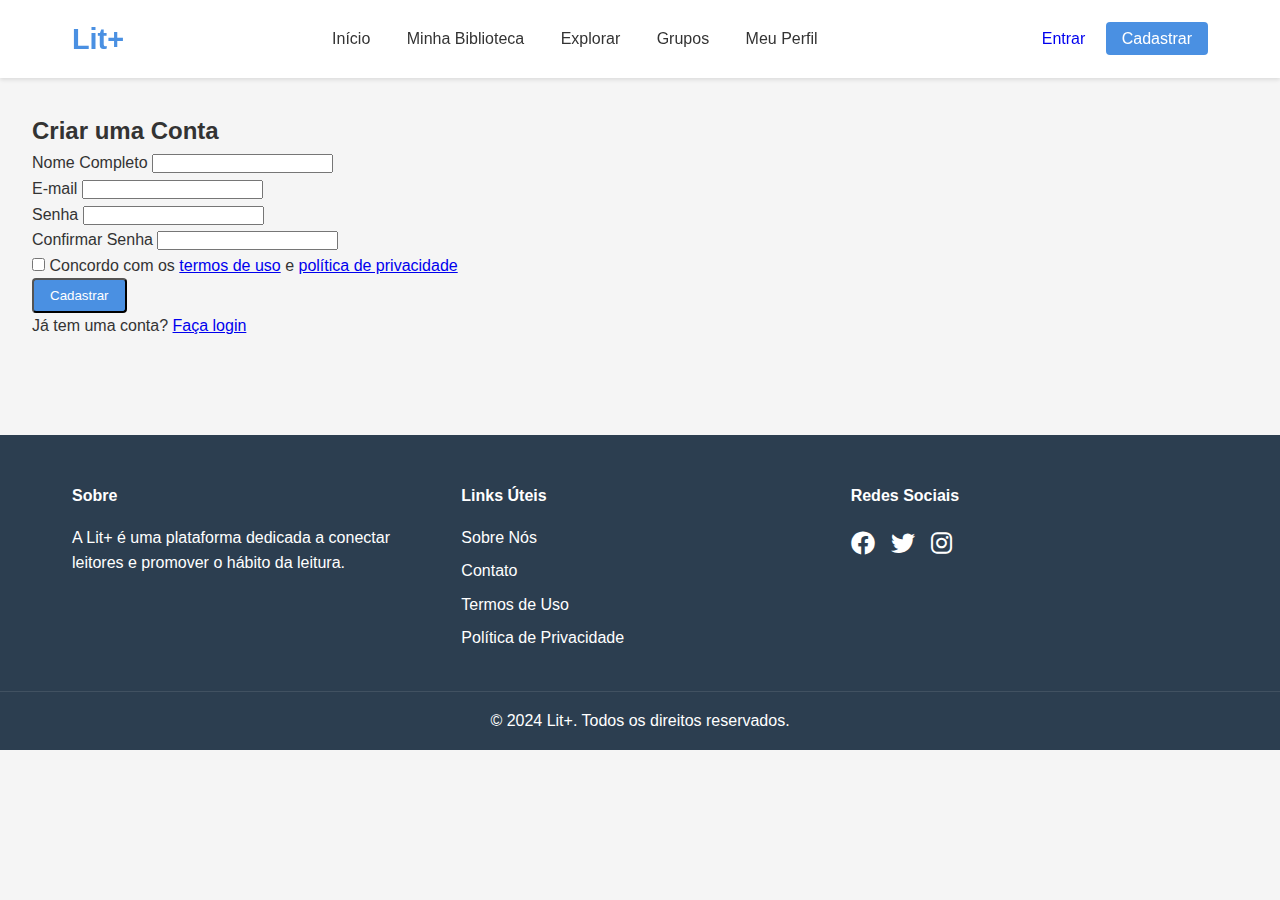
<file: cadastro.html>
<!DOCTYPE html>
<html lang="pt-BR">
<head>
    <meta charset="UTF-8">
    <meta name="viewport" content="width=device-width, initial-scale=1.0">
    <title>Cadastro - Lit+</title>
    <link rel="stylesheet" href="style.css">
    <link rel="stylesheet" href="https://cdnjs.cloudflare.com/ajax/libs/font-awesome/6.0.0/css/all.min.css">
</head>
<body>
    <header>
        <nav>
            <div class="logo">
                <h1>Lit+</h1>
            </div>
            <div class="nav-links">
                <a href="index.html">Início</a>
                <a href="biblioteca.html">Minha Biblioteca</a>
                <a href="explorar.html">Explorar</a>
                <a href="grupos.html">Grupos</a>
                <a href="perfil.html">Meu Perfil</a>
            </div>
            <div class="auth-buttons">
                <a href="login.html" class="btn">Entrar</a>
                <a href="cadastro.html" class="btn btn-primary">Cadastrar</a>
            </div>
        </nav>
    </header>

    <main>
        <section class="auth-container">
            <div class="auth-card">
                <h2>Criar uma Conta</h2>
                <form class="auth-form">
                    <div class="form-group">
                        <label for="nome">Nome Completo</label>
                        <input type="text" id="nome" name="nome" required>
                    </div>
                    <div class="form-group">
                        <label for="email">E-mail</label>
                        <input type="email" id="email" name="email" required>
                    </div>
                    <div class="form-group">
                        <label for="password">Senha</label>
                        <input type="password" id="password" name="password" required>
                    </div>
                    <div class="form-group">
                        <label for="password-confirm">Confirmar Senha</label>
                        <input type="password" id="password-confirm" name="password-confirm" required>
                    </div>
                    <div class="form-group">
                        <label class="checkbox-container">
                            <input type="checkbox" name="termos" required>
                            <span class="checkmark"></span>
                            Concordo com os <a href="termos.html">termos de uso</a> e <a href="privacidade.html">política de privacidade</a>
                        </label>
                    </div>
                    <button type="submit" class="btn btn-primary btn-block">Cadastrar</button>
                </form>
                <div class="auth-links">
                    <p>Já tem uma conta? <a href="login.html">Faça login</a></p>
                </div>
            </div>
        </section>
    </main>

    <footer>
        <div class="footer-content">
            <div class="footer-section">
                <h4>Sobre</h4>
                <p>A Lit+ é uma plataforma dedicada a conectar leitores e promover o hábito da leitura.</p>
            </div>
            <div class="footer-section">
                <h4>Links Úteis</h4>
                <ul>
                    <li><a href="sobre.html">Sobre Nós</a></li>
                    <li><a href="contato.html">Contato</a></li>
                    <li><a href="termos.html">Termos de Uso</a></li>
                    <li><a href="privacidade.html">Política de Privacidade</a></li>
                </ul>
            </div>
            <div class="footer-section">
                <h4>Redes Sociais</h4>
                <div class="social-links">
                    <a href="#"><i class="fab fa-facebook"></i></a>
                    <a href="#"><i class="fab fa-twitter"></i></a>
                    <a href="#"><i class="fab fa-instagram"></i></a>
                </div>
            </div>
        </div>
        <div class="footer-bottom">
            <p>&copy; 2024 Lit+. Todos os direitos reservados.</p>
        </div>
    </footer>
</body>
</html>
</file>
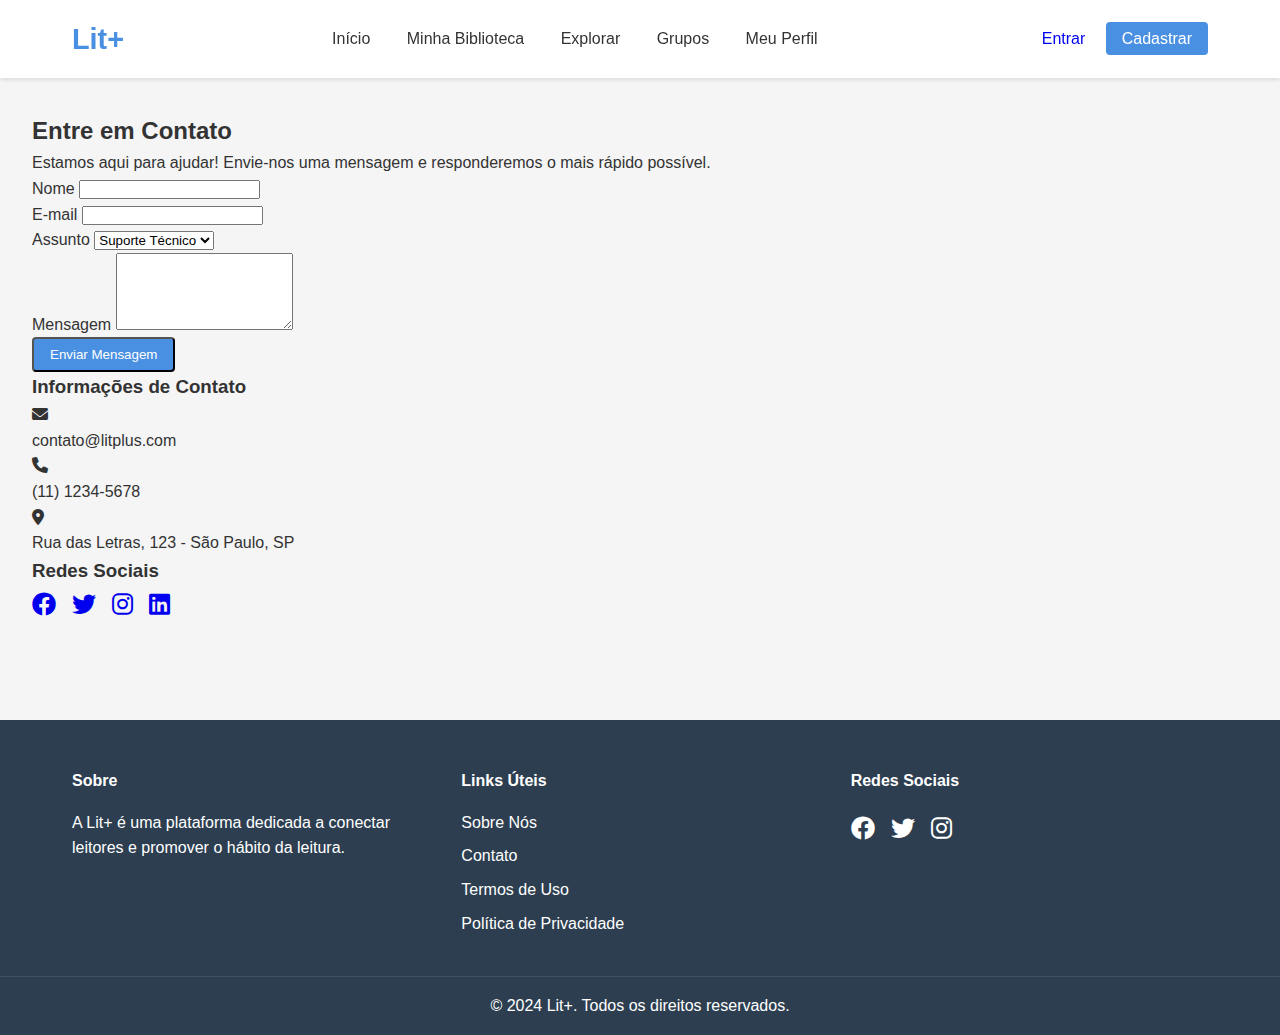
<file: contato.html>
<!DOCTYPE html>
<html lang="pt-BR">
<head>
    <meta charset="UTF-8">
    <meta name="viewport" content="width=device-width, initial-scale=1.0">
    <title>Contato - Lit+</title>
    <link rel="stylesheet" href="style.css">
    <link rel="stylesheet" href="https://cdnjs.cloudflare.com/ajax/libs/font-awesome/6.0.0/css/all.min.css">
</head>
<body>
    <header>
        <nav>
            <div class="logo">
                <h1>Lit+</h1>
            </div>
            <div class="nav-links">
                <a href="index.html">Início</a>
                <a href="biblioteca.html">Minha Biblioteca</a>
                <a href="explorar.html">Explorar</a>
                <a href="grupos.html">Grupos</a>
                <a href="perfil.html">Meu Perfil</a>
            </div>
            <div class="auth-buttons">
                <a href="login.html" class="btn">Entrar</a>
                <a href="cadastro.html" class="btn btn-primary">Cadastrar</a>
            </div>
        </nav>
    </header>

    <main>
        <section class="contato-container">
            <div class="contato-header">
                <h2>Entre em Contato</h2>
                <p>Estamos aqui para ajudar! Envie-nos uma mensagem e responderemos o mais rápido possível.</p>
            </div>
            
            <div class="contato-content">
                <div class="contato-form">
                    <form>
                        <div class="form-group">
                            <label for="nome">Nome</label>
                            <input type="text" id="nome" name="nome" required>
                        </div>
                        <div class="form-group">
                            <label for="email">E-mail</label>
                            <input type="email" id="email" name="email" required>
                        </div>
                        <div class="form-group">
                            <label for="assunto">Assunto</label>
                            <select id="assunto" name="assunto">
                                <option value="suporte">Suporte Técnico</option>
                                <option value="feedback">Feedback</option>
                                <option value="parceria">Parcerias</option>
                                <option value="outros">Outros</option>
                            </select>
                        </div>
                        <div class="form-group">
                            <label for="mensagem">Mensagem</label>
                            <textarea id="mensagem" name="mensagem" rows="5" required></textarea>
                        </div>
                        <button type="submit" class="btn btn-primary btn-block">Enviar Mensagem</button>
                    </form>
                </div>
                
                <div class="contato-info">
                    <h3>Informações de Contato</h3>
                    <div class="info-item">
                        <i class="fas fa-envelope"></i>
                        <p>contato@litplus.com</p>
                    </div>
                    <div class="info-item">
                        <i class="fas fa-phone"></i>
                        <p>(11) 1234-5678</p>
                    </div>
                    <div class="info-item">
                        <i class="fas fa-map-marker-alt"></i>
                        <p>Rua das Letras, 123 - São Paulo, SP</p>
                    </div>
                    
                    <div class="social-media">
                        <h3>Redes Sociais</h3>
                        <div class="social-links">
                            <a href="#"><i class="fab fa-facebook"></i></a>
                            <a href="#"><i class="fab fa-twitter"></i></a>
                            <a href="#"><i class="fab fa-instagram"></i></a>
                            <a href="#"><i class="fab fa-linkedin"></i></a>
                        </div>
                    </div>
                </div>
            </div>
        </section>
    </main>

    <footer>
        <div class="footer-content">
            <div class="footer-section">
                <h4>Sobre</h4>
                <p>A Lit+ é uma plataforma dedicada a conectar leitores e promover o hábito da leitura.</p>
            </div>
            <div class="footer-section">
                <h4>Links Úteis</h4>
                <ul>
                    <li><a href="sobre.html">Sobre Nós</a></li>
                    <li><a href="contato.html">Contato</a></li>
                    <li><a href="termos.html">Termos de Uso</a></li>
                    <li><a href="privacidade.html">Política de Privacidade</a></li>
                </ul>
            </div>
            <div class="footer-section">
                <h4>Redes Sociais</h4>
                <div class="social-links">
                    <a href="#"><i class="fab fa-facebook"></i></a>
                    <a href="#"><i class="fab fa-twitter"></i></a>
                    <a href="#"><i class="fab fa-instagram"></i></a>
                </div>
            </div>
        </div>
        <div class="footer-bottom">
            <p>&copy; 2024 Lit+. Todos os direitos reservados.</p>
        </div>
    </footer>
</body>
</html>
</file>
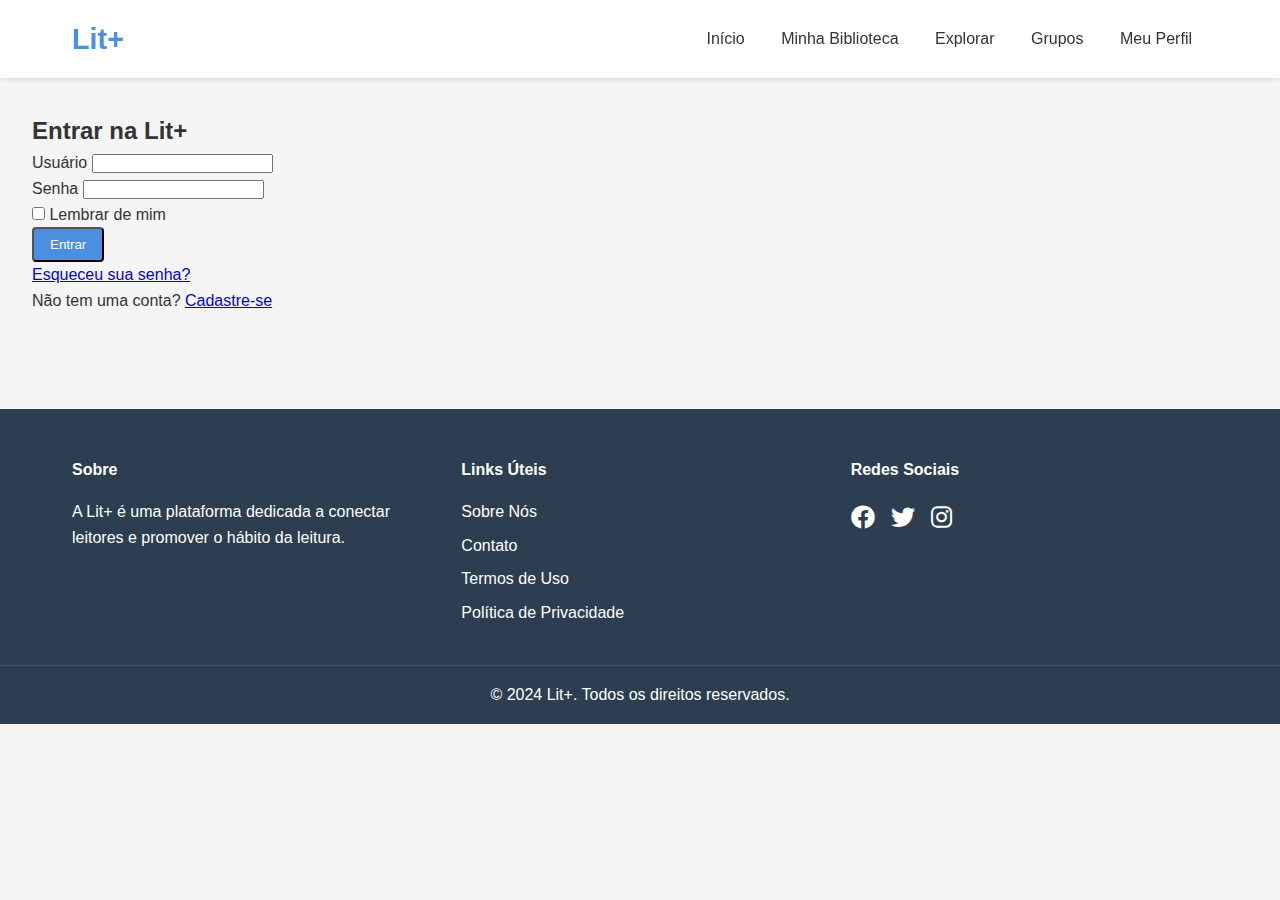
<file: login.html>
<!DOCTYPE html>
<html lang="pt-BR">
<head>
    <meta charset="UTF-8">
    <meta name="viewport" content="width=device-width, initial-scale=1.0">
    <title>Login - Lit+</title>
    <link rel="stylesheet" href="style.css">
    <link rel="stylesheet" href="https://cdnjs.cloudflare.com/ajax/libs/font-awesome/6.0.0/css/all.min.css">
</head>
<body>
    <header>
        <nav>
            <div class="logo">
                <h1>Lit+</h1>
            </div>
            <div class="nav-links">
                <a href="index.html">Início</a>
                <a href="biblioteca.html">Minha Biblioteca</a>
                <a href="explorar.html">Explorar</a>
                <a href="grupos.html">Grupos</a>
                <a href="perfil.html">Meu Perfil</a>
            </div>
        </nav>
    </header>

    <main>
        <section class="auth-container">
            <div class="auth-card">
                <h2>Entrar na Lit+</h2>
                <form class="auth-form">
                    <div class="form-group">
                        <label for="user">Usuário</label>
                        <input type="user" id="user" name="user" required>
                    </div>
                    <div class="form-group">
                        <label for="password">Senha</label>
                        <input type="password" id="password" name="password" required>
                    </div>
                    <div class="form-group">
                        <label class="checkbox-container">
                            <input type="checkbox" name="remember">
                            <span class="checkmark"></span>
                            Lembrar de mim
                        </label>
                    </div>
                    <button type="submit" class="btn btn-primary btn-block">Entrar</button>
                </form>
                <div class="auth-links">
                    <a href="#">Esqueceu sua senha?</a>
                    <p>Não tem uma conta? <a href="cadastro.html">Cadastre-se</a></p>
                </div>
            </div>
        </section>
    </main>

    <footer>
        <div class="footer-content">
            <div class="footer-section">
                <h4>Sobre</h4>
                <p>A Lit+ é uma plataforma dedicada a conectar leitores e promover o hábito da leitura.</p>
            </div>
            <div class="footer-section">
                <h4>Links Úteis</h4>
                <ul>
                    <li><a href="sobre.html">Sobre Nós</a></li>
                    <li><a href="contato.html">Contato</a></li>
                    <li><a href="termos.html">Termos de Uso</a></li>
                    <li><a href="privacidade.html">Política de Privacidade</a></li>
                </ul>
            </div>
            <div class="footer-section">
                <h4>Redes Sociais</h4>
                <div class="social-links">
                    <a href="#"><i class="fab fa-facebook"></i></a>
                    <a href="#"><i class="fab fa-twitter"></i></a>
                    <a href="#"><i class="fab fa-instagram"></i></a>
                </div>
            </div>
        </div>
        <div class="footer-bottom">
            <p>&copy; 2024 Lit+. Todos os direitos reservados.</p>
        </div>
    </footer>
</body>
</html>
</file>
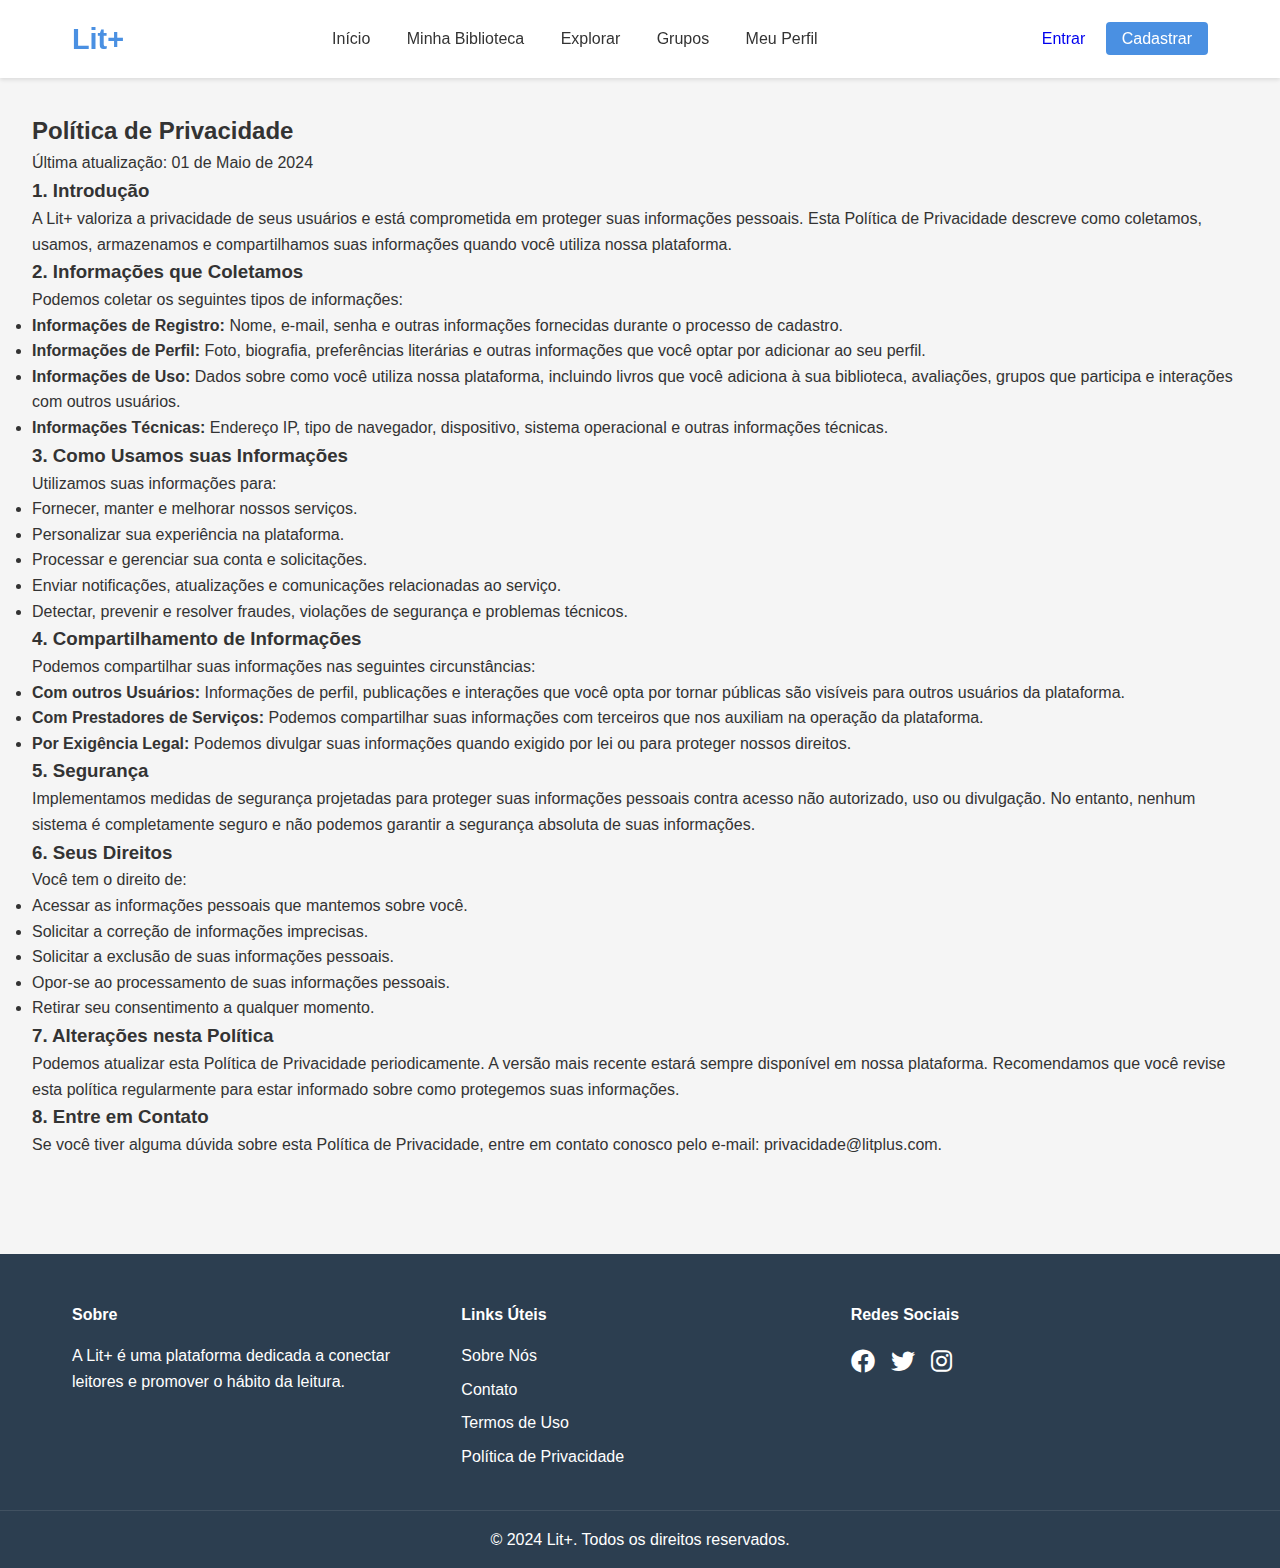
<file: privacidade.html>
<!DOCTYPE html>
<html lang="pt-BR">
<head>
    <meta charset="UTF-8">
    <meta name="viewport" content="width=device-width, initial-scale=1.0">
    <title>Política de Privacidade - Lit+</title>
    <link rel="stylesheet" href="style.css">
    <link rel="stylesheet" href="https://cdnjs.cloudflare.com/ajax/libs/font-awesome/6.0.0/css/all.min.css">
</head>
<body>
    <header>
        <nav>
            <div class="logo">
                <h1>Lit+</h1>
            </div>
            <div class="nav-links">
                <a href="index.html">Início</a>
                <a href="biblioteca.html">Minha Biblioteca</a>
                <a href="explorar.html">Explorar</a>
                <a href="grupos.html">Grupos</a>
                <a href="perfil.html">Meu Perfil</a>
            </div>
            <div class="auth-buttons">
                <a href="login.html" class="btn">Entrar</a>
                <a href="cadastro.html" class="btn btn-primary">Cadastrar</a>
            </div>
        </nav>
    </header>

    <main>
        <section class="privacidade-container">
            <div class="privacidade-header">
                <h2>Política de Privacidade</h2>
                <p>Última atualização: 01 de Maio de 2024</p>
            </div>
            
            <div class="privacidade-content">
                <div class="privacidade-section">
                    <h3>1. Introdução</h3>
                    <p>A Lit+ valoriza a privacidade de seus usuários e está comprometida em proteger suas informações pessoais. Esta Política de Privacidade descreve como coletamos, usamos, armazenamos e compartilhamos suas informações quando você utiliza nossa plataforma.</p>
                </div>
                
                <div class="privacidade-section">
                    <h3>2. Informações que Coletamos</h3>
                    <p>Podemos coletar os seguintes tipos de informações:</p>
                    <ul>
                        <li><strong>Informações de Registro:</strong> Nome, e-mail, senha e outras informações fornecidas durante o processo de cadastro.</li>
                        <li><strong>Informações de Perfil:</strong> Foto, biografia, preferências literárias e outras informações que você optar por adicionar ao seu perfil.</li>
                        <li><strong>Informações de Uso:</strong> Dados sobre como você utiliza nossa plataforma, incluindo livros que você adiciona à sua biblioteca, avaliações, grupos que participa e interações com outros usuários.</li>
                        <li><strong>Informações Técnicas:</strong> Endereço IP, tipo de navegador, dispositivo, sistema operacional e outras informações técnicas.</li>
                    </ul>
                </div>
                
                <div class="privacidade-section">
                    <h3>3. Como Usamos suas Informações</h3>
                    <p>Utilizamos suas informações para:</p>
                    <ul>
                        <li>Fornecer, manter e melhorar nossos serviços.</li>
                        <li>Personalizar sua experiência na plataforma.</li>
                        <li>Processar e gerenciar sua conta e solicitações.</li>
                        <li>Enviar notificações, atualizações e comunicações relacionadas ao serviço.</li>
                        <li>Detectar, prevenir e resolver fraudes, violações de segurança e problemas técnicos.</li>
                    </ul>
                </div>
                
                <div class="privacidade-section">
                    <h3>4. Compartilhamento de Informações</h3>
                    <p>Podemos compartilhar suas informações nas seguintes circunstâncias:</p>
                    <ul>
                        <li><strong>Com outros Usuários:</strong> Informações de perfil, publicações e interações que você opta por tornar públicas são visíveis para outros usuários da plataforma.</li>
                        <li><strong>Com Prestadores de Serviços:</strong> Podemos compartilhar suas informações com terceiros que nos auxiliam na operação da plataforma.</li>
                        <li><strong>Por Exigência Legal:</strong> Podemos divulgar suas informações quando exigido por lei ou para proteger nossos direitos.</li>
                    </ul>
                </div>
                
                <div class="privacidade-section">
                    <h3>5. Segurança</h3>
                    <p>Implementamos medidas de segurança projetadas para proteger suas informações pessoais contra acesso não autorizado, uso ou divulgação. No entanto, nenhum sistema é completamente seguro e não podemos garantir a segurança absoluta de suas informações.</p>
                </div>
                
                <div class="privacidade-section">
                    <h3>6. Seus Direitos</h3>
                    <p>Você tem o direito de:</p>
                    <ul>
                        <li>Acessar as informações pessoais que mantemos sobre você.</li>
                        <li>Solicitar a correção de informações imprecisas.</li>
                        <li>Solicitar a exclusão de suas informações pessoais.</li>
                        <li>Opor-se ao processamento de suas informações pessoais.</li>
                        <li>Retirar seu consentimento a qualquer momento.</li>
                    </ul>
                </div>
                
                <div class="privacidade-section">
                    <h3>7. Alterações nesta Política</h3>
                    <p>Podemos atualizar esta Política de Privacidade periodicamente. A versão mais recente estará sempre disponível em nossa plataforma. Recomendamos que você revise esta política regularmente para estar informado sobre como protegemos suas informações.</p>
                </div>
                
                <div class="privacidade-section">
                    <h3>8. Entre em Contato</h3>
                    <p>Se você tiver alguma dúvida sobre esta Política de Privacidade, entre em contato conosco pelo e-mail: privacidade@litplus.com.</p>
                </div>
            </div>
        </section>
    </main>

    <footer>
        <div class="footer-content">
            <div class="footer-section">
                <h4>Sobre</h4>
                <p>A Lit+ é uma plataforma dedicada a conectar leitores e promover o hábito da leitura.</p>
            </div>
            <div class="footer-section">
                <h4>Links Úteis</h4>
                <ul>
                    <li><a href="sobre.html">Sobre Nós</a></li>
                    <li><a href="contato.html">Contato</a></li>
                    <li><a href="termos.html">Termos de Uso</a></li>
                    <li><a href="privacidade.html">Política de Privacidade</a></li>
                </ul>
            </div>
            <div class="footer-section">
                <h4>Redes Sociais</h4>
                <div class="social-links">
                    <a href="#"><i class="fab fa-facebook"></i></a>
                    <a href="#"><i class="fab fa-twitter"></i></a>
                    <a href="#"><i class="fab fa-instagram"></i></a>
                </div>
            </div>
        </div>
        <div class="footer-bottom">
            <p>&copy; 2024 Lit+. Todos os direitos reservados.</p>
        </div>
    </footer>
</body>
</html>
</file>
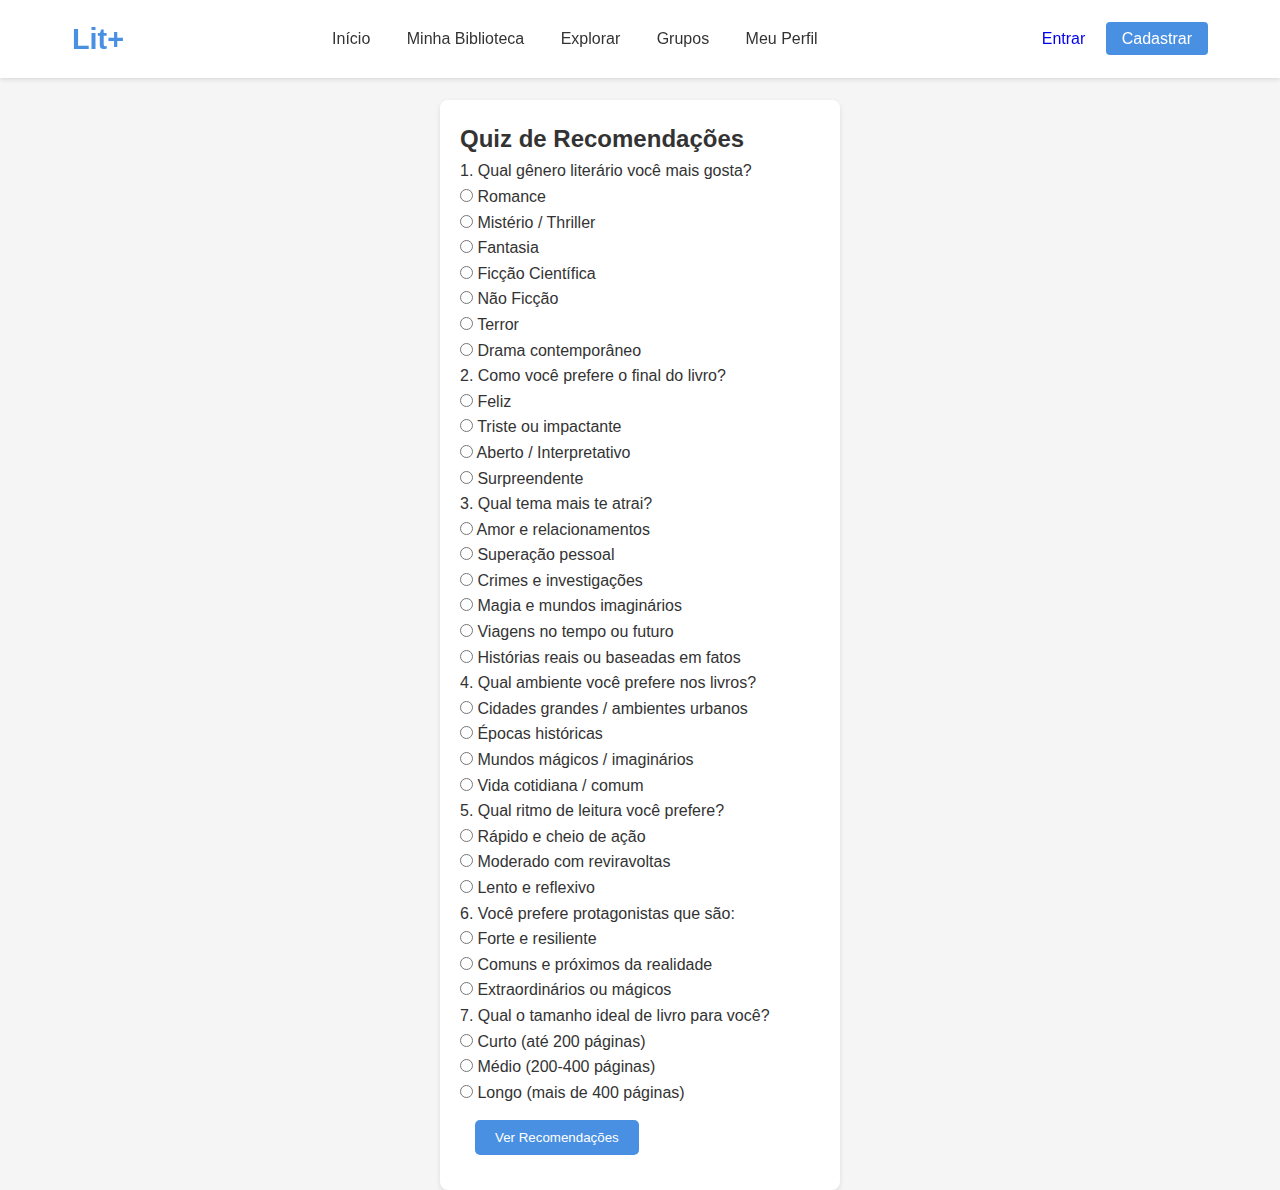
<file: recomendacao.html>
<!DOCTYPE html>
<html lang="pt-BR">
<head>
    <meta charset="UTF-8" />
    <meta name="viewport" content="width=device-width, initial-scale=1" />
    <title>Lit+</title>
    <link rel="stylesheet" href="style.css">
</head>
<body>

    <header>
        <nav>
            <div class="logo">
                <h1>Lit+</h1>
            </div>
            <div class="nav-links">
                <a href="index.html">Início</a>
                <a href="biblioteca.html">Minha Biblioteca</a>
                <a href="explorar.html">Explorar</a>
                <a href="grupos.html">Grupos</a>
                <a href="perfil.html">Meu Perfil</a>
            </div>
            <div class="auth-buttons">
                <a href="login.html" class="btn">Entrar</a>
                <a href="cadastro.html" class="btn btn-primary">Cadastrar</a>
            </div>
        </nav>
    </header>

    <div class="quiz-section">
    <h2>Quiz de Recomendações</h2>
    <form id="quiz-form">
        <p>1. Qual gênero literário você mais gosta?</p>
        <label><input type="radio" name="genre" value="romantico" /> Romance</label><br />
        <label><input type="radio" name="genre" value="investigador" /> Mistério / Thriller</label><br />
        <label><input type="radio" name="genre" value="sonhador" /> Fantasia</label><br />
        <label><input type="radio" name="genre" value="explorador" /> Ficção Científica</label><br />
        <label><input type="radio" name="genre" value="realista" /> Não Ficção</label><br />
        <label><input type="radio" name="genre" value="terror" /> Terror</label><br />
        <label><input type="radio" name="genre" value="drama" /> Drama contemporâneo</label><br />

        <p>2. Como você prefere o final do livro?</p>
        <label><input type="radio" name="ending" value="romantico" /> Feliz</label><br />
        <label><input type="radio" name="ending" value="realista" /> Triste ou impactante</label><br />
        <label><input type="radio" name="ending" value="sonhador" /> Aberto / Interpretativo</label><br />
        <label><input type="radio" name="ending" value="investigador" /> Surpreendente</label><br />

        <p>3. Qual tema mais te atrai?</p>
        <label><input type="radio" name="theme" value="romantico" /> Amor e relacionamentos</label><br />
        <label><input type="radio" name="theme" value="romantico_realista_leve" /> Superação pessoal</label><br />
        <label><input type="radio" name="theme" value="investigador" /> Crimes e investigações</label><br />
        <label><input type="radio" name="theme" value="sonhador" /> Magia e mundos imaginários</label><br />
        <label><input type="radio" name="theme" value="explorador" /> Viagens no tempo ou futuro</label><br />
        <label><input type="radio" name="theme" value="realista" /> Histórias reais ou baseadas em fatos</label><br />

        <p>4. Qual ambiente você prefere nos livros?</p>
        <label><input type="radio" name="environment" value="realista" /> Cidades grandes / ambientes urbanos</label><br />
        <label><input type="radio" name="environment" value="realista" /> Épocas históricas</label><br />
        <label><input type="radio" name="environment" value="sonhador" /> Mundos mágicos / imaginários</label><br />
        <label><input type="radio" name="environment" value="leve" /> Vida cotidiana / comum</label><br />

        <p>5. Qual ritmo de leitura você prefere?</p>
        <label><input type="radio" name="pace" value="investigador" /> Rápido e cheio de ação</label><br />
        <label><input type="radio" name="pace" value="romantico" /> Moderado com reviravoltas</label><br />
        <label><input type="radio" name="pace" value="realista" /> Lento e reflexivo</label><br />

        <p>6. Você prefere protagonistas que são:</p>
        <label><input type="radio" name="protagonist" value="explorador" /> Forte e resiliente</label><br />
        <label><input type="radio" name="protagonist" value="realista" /> Comuns e próximos da realidade</label><br />
        <label><input type="radio" name="protagonist" value="sonhador" /> Extraordinários ou mágicos</label><br />

        <p>7. Qual o tamanho ideal de livro para você?</p>
        <label><input type="radio" name="size" value="leve" /> Curto (até 200 páginas)</label><br />
        <label><input type="radio" name="size" value="romantico" /> Médio (200-400 páginas)</label><br />
        <label><input type="radio" name="size" value="explorador" /> Longo (mais de 400 páginas)</label><br />

        <button type="button" class="button-recomendacao" onclick="getRecommendation()">Ver Recomendações</button>
    </form>
    </div>

    <div id="result" class="recommendation" style="display: none;">
    <h3>Seu Perfil Literário:</h3>
    <p id="profile-name"></p>
    <p id="profile-description"></p>
    <h3>Recomendações de Livros:</h3>
    <ul id="book-list"></ul>
    </div>

<script>
    function getRecommendation() {
        const form = document.getElementById('quiz-form');
        const elements = form.elements;
        const scores = {
            sonhador: 0,
            investigador: 0,
            romantico: 0,
            realista: 0,
            explorador: 0,
            leve: 0
        };

        function addScore(value) {
            if(value === "romantico_realista_leve"){
                scores.romantico += 1;
                scores.realista += 1;
                scores.leve += 1;
            } else {
                if(scores.hasOwnProperty(value)){
                    scores[value] += 2;
                } else {
                    
                    if(value === "terror") {
                        scores.investigador += 1;
                        scores.explorador += 1;
                    } else if(value === "drama") {
                        scores.romantico += 1;
                        scores.realista += 1;
                        scores.leve += 1;
                    }
                }
            }
        }

        const requiredFields = ['genre','ending','theme','environment','pace','protagonist','size'];
        for(let i=0; i<requiredFields.length; i++){
            if(!form.querySelector(`input[name="${requiredFields[i]}"]:checked`)){
                alert('Por favor, responda todas as perguntas antes de ver as recomendações.');
                return;
            }
        }

        // Add scores from answers
        addScore(form.querySelector('input[name="genre"]:checked').value);
        addScore(form.querySelector('input[name="ending"]:checked').value);
        addScore(form.querySelector('input[name="theme"]:checked').value);
        addScore(form.querySelector('input[name="environment"]:checked').value);
        addScore(form.querySelector('input[name="pace"]:checked').value);
        addScore(form.querySelector('input[name="protagonist"]:checked').value);
        addScore(form.querySelector('input[name="size"]:checked').value);

        // Determine highest scoring profile(s)
        let maxScore = 0;
        for(const key in scores){
            if(scores[key] > maxScore) maxScore = scores[key];
        }
        // Get all profiles with maxScore in case of tie
        const topProfiles = Object.keys(scores).filter(key => scores[key] === maxScore);

        // Prepare profile descriptions and recommendations
        const profiles = {
            sonhador: {
                name: "Sonhador Fantástico",
                description: "Você gosta de fantasia, mundos mágicos e finais abertos.",
                books: [
                    "O Nome do Vento",
                    "Sombra e Ossos",
                    "O Senhor dos Anéis"
                ]
            },
            investigador: {
                name: "Investigador Misterioso",
                description: "Você gosta de mistério, crime e ação.",
                books: [
                    "Garota Exemplar",
                    "A Paciente Silenciosa",
                    "Millennium"
                ]
            },
            romantico: {
                name: "Romântico Sensível",
                description: "Você gosta de romance, emoções e finais felizes ou tristes.",
                books: [
                    "Um Dia",
                    "Como Eu Era Antes de Você",
                    "Eleanor & Park"
                ]
            },
            realista: {
                name: "Realista Reflexivo",
                description: "Você gosta de histórias reais, críticas sociais e ritmo lento.",
                books: [
                    "Torto Arado",
                    "O Sol é Para Todos",
                    "Pequeno Manual Antirracista"
                ]
            },
            explorador: {
                name: "Explorador do Futuro",
                description: "Você gosta de ficção científica e protagonistas fortes.",
                books: [
                    "1984",
                    "Admirável Mundo Novo",
                    "Kindred"
                ]
            },
            leve: {
                name: "Leitor Leve",
                description: "Você gosta de leituras cotidianas, fluidas e emocionalmente leves.",
                books: [
                    "O Diário de Bridget Jones",
                    "Extraordinário",
                    "A Culpa é das Estrelas"
                ]
            }
        };

        let profileName = topProfiles.map(p => profiles[p].name).join(' / ');
        let profileDesc = topProfiles.map(p => profiles[p].description).join(' / ');
        let allBooks = [];
        topProfiles.forEach(p => {
            allBooks = allBooks.concat(profiles[p].books);
        });

        allBooks = [...new Set(allBooks)];

        document.getElementById('profile-name').innerText = profileName;
        document.getElementById('profile-description').innerText = profileDesc;

        const bookList = document.getElementById('book-list');
        bookList.innerHTML = '';
        allBooks.forEach(book => {
            let li = document.createElement('li');
            li.textContent = book;
            bookList.appendChild(li);
        });

        document.getElementById('result').style.display = 'block';
        
        document.getElementById('result').scrollIntoView({behavior: 'smooth'});
    }
</script>

</body>
</html>
</file>
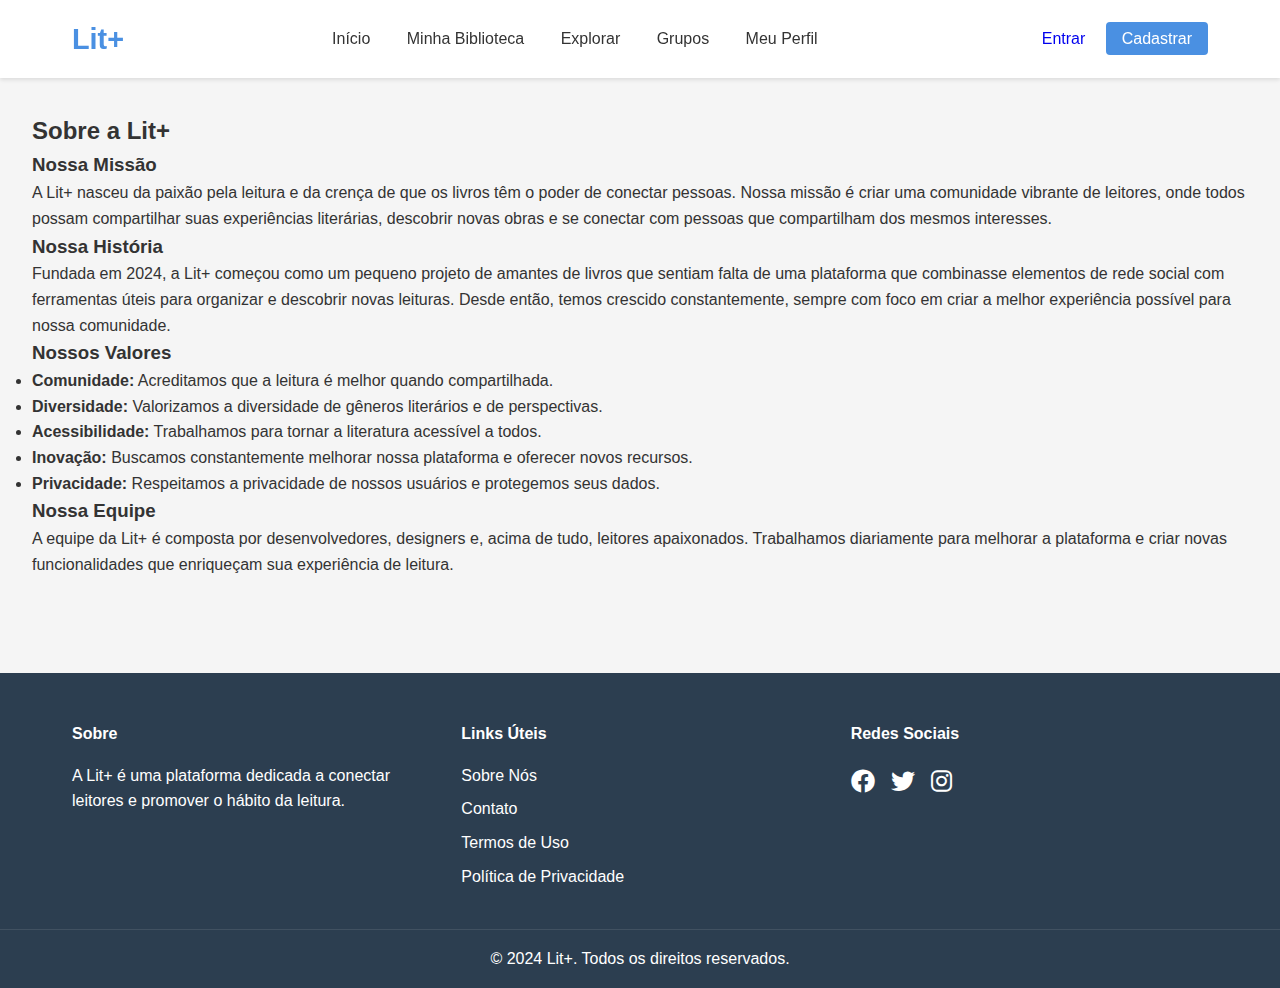
<file: sobre.html>
<!DOCTYPE html>
<html lang="pt-BR">
<head>
    <meta charset="UTF-8">
    <meta name="viewport" content="width=device-width, initial-scale=1.0">
    <title>Sobre Nós - Lit+</title>
    <link rel="stylesheet" href="style.css">
    <link rel="stylesheet" href="https://cdnjs.cloudflare.com/ajax/libs/font-awesome/6.0.0/css/all.min.css">
</head>
<body>
    <header>
        <nav>
            <div class="logo">
                <h1>Lit+</h1>
            </div>
            <div class="nav-links">
                <a href="index.html">Início</a>
                <a href="biblioteca.html">Minha Biblioteca</a>
                <a href="explorar.html">Explorar</a>
                <a href="grupos.html">Grupos</a>
                <a href="perfil.html">Meu Perfil</a>
            </div>
            <div class="auth-buttons">
                <a href="login.html" class="btn">Entrar</a>
                <a href="cadastro.html" class="btn btn-primary">Cadastrar</a>
            </div>
        </nav>
    </header>

    <main>
        <section class="sobre-container">
            <div class="sobre-header">
                <h2>Sobre a Lit+</h2>
            </div>
            
            <div class="sobre-content">
                <div class="sobre-section">
                    <h3>Nossa Missão</h3>
                    <p>A Lit+ nasceu da paixão pela leitura e da crença de que os livros têm o poder de conectar pessoas. Nossa missão é criar uma comunidade vibrante de leitores, onde todos possam compartilhar suas experiências literárias, descobrir novas obras e se conectar com pessoas que compartilham dos mesmos interesses.</p>
                </div>
                
                <div class="sobre-section">
                    <h3>Nossa História</h3>
                    <p>Fundada em 2024, a Lit+ começou como um pequeno projeto de amantes de livros que sentiam falta de uma plataforma que combinasse elementos de rede social com ferramentas úteis para organizar e descobrir novas leituras. Desde então, temos crescido constantemente, sempre com foco em criar a melhor experiência possível para nossa comunidade.</p>
                </div>
                
                <div class="sobre-section">
                    <h3>Nossos Valores</h3>
                    <ul>
                        <li><strong>Comunidade:</strong> Acreditamos que a leitura é melhor quando compartilhada.</li>
                        <li><strong>Diversidade:</strong> Valorizamos a diversidade de gêneros literários e de perspectivas.</li>
                        <li><strong>Acessibilidade:</strong> Trabalhamos para tornar a literatura acessível a todos.</li>
                        <li><strong>Inovação:</strong> Buscamos constantemente melhorar nossa plataforma e oferecer novos recursos.</li>
                        <li><strong>Privacidade:</strong> Respeitamos a privacidade de nossos usuários e protegemos seus dados.</li>
                    </ul>
                </div>
                
                <div class="sobre-section">
                    <h3>Nossa Equipe</h3>
                    <p>A equipe da Lit+ é composta por desenvolvedores, designers e, acima de tudo, leitores apaixonados. Trabalhamos diariamente para melhorar a plataforma e criar novas funcionalidades que enriqueçam sua experiência de leitura.</p>
                </div>
            </div>
        </section>
    </main>

    <footer>
        <div class="footer-content">
            <div class="footer-section">
                <h4>Sobre</h4>
                <p>A Lit+ é uma plataforma dedicada a conectar leitores e promover o hábito da leitura.</p>
            </div>
            <div class="footer-section">
                <h4>Links Úteis</h4>
                <ul>
                    <li><a href="sobre.html">Sobre Nós</a></li>
                    <li><a href="contato.html">Contato</a></li>
                    <li><a href="termos.html">Termos de Uso</a></li>
                    <li><a href="privacidade.html">Política de Privacidade</a></li>
                </ul>
            </div>
            <div class="footer-section">
                <h4>Redes Sociais</h4>
                <div class="social-links">
                    <a href="#"><i class="fab fa-facebook"></i></a>
                    <a href="#"><i class="fab fa-twitter"></i></a>
                    <a href="#"><i class="fab fa-instagram"></i></a>
                </div>
            </div>
        </div>
        <div class="footer-bottom">
            <p>&copy; 2024 Lit+. Todos os direitos reservados.</p>
        </div>
    </footer>
</body>
</html>
</file>
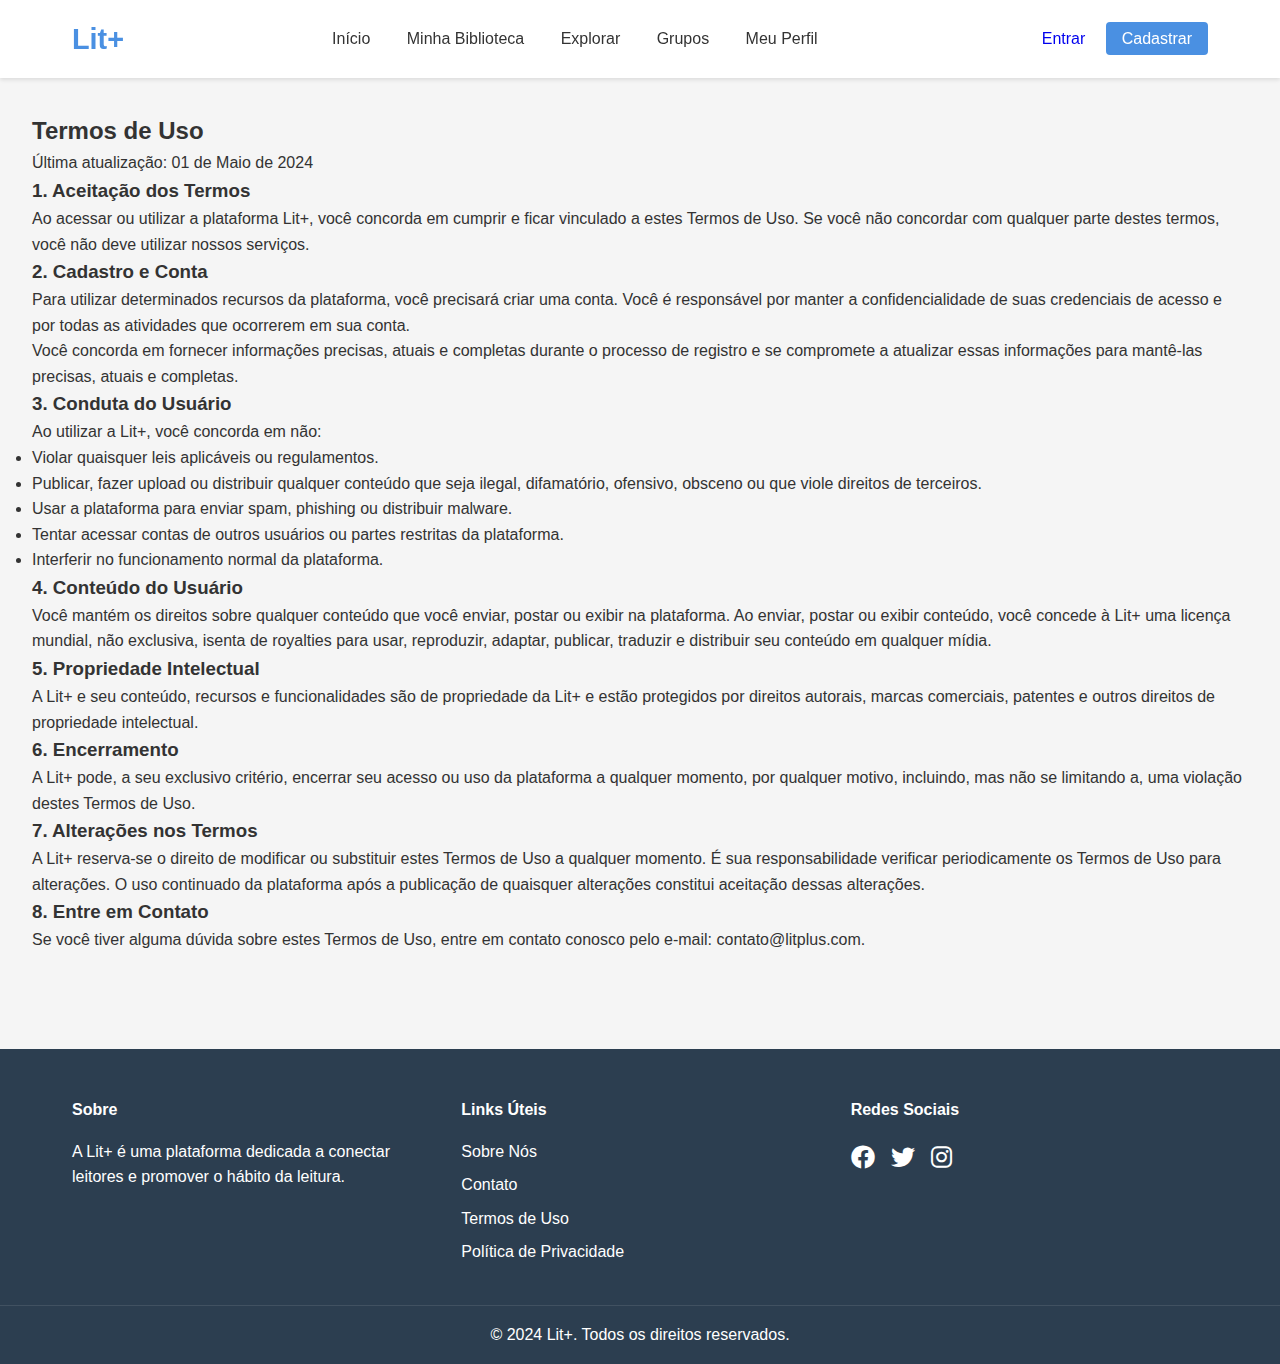
<file: termos.html>
<!DOCTYPE html>
<html lang="pt-BR">
<head>
    <meta charset="UTF-8">
    <meta name="viewport" content="width=device-width, initial-scale=1.0">
    <title>Termos de Uso - Lit+</title>
    <link rel="stylesheet" href="style.css">
    <link rel="stylesheet" href="https://cdnjs.cloudflare.com/ajax/libs/font-awesome/6.0.0/css/all.min.css">
</head>
<body>
    <header>
        <nav>
            <div class="logo">
                <h1>Lit+</h1>
            </div>
            <div class="nav-links">
                <a href="index.html">Início</a>
                <a href="biblioteca.html">Minha Biblioteca</a>
                <a href="explorar.html">Explorar</a>
                <a href="grupos.html">Grupos</a>
                <a href="perfil.html">Meu Perfil</a>
            </div>
            <div class="auth-buttons">
                <a href="login.html" class="btn">Entrar</a>
                <a href="cadastro.html" class="btn btn-primary">Cadastrar</a>
            </div>
        </nav>
    </header>

    <main>
        <section class="termos-container">
            <div class="termos-header">
                <h2>Termos de Uso</h2>
                <p>Última atualização: 01 de Maio de 2024</p>
            </div>
            
            <div class="termos-content">
                <div class="termos-section">
                    <h3>1. Aceitação dos Termos</h3>
                    <p>Ao acessar ou utilizar a plataforma Lit+, você concorda em cumprir e ficar vinculado a estes Termos de Uso. Se você não concordar com qualquer parte destes termos, você não deve utilizar nossos serviços.</p>
                </div>
                
                <div class="termos-section">
                    <h3>2. Cadastro e Conta</h3>
                    <p>Para utilizar determinados recursos da plataforma, você precisará criar uma conta. Você é responsável por manter a confidencialidade de suas credenciais de acesso e por todas as atividades que ocorrerem em sua conta.</p>
                    <p>Você concorda em fornecer informações precisas, atuais e completas durante o processo de registro e se compromete a atualizar essas informações para mantê-las precisas, atuais e completas.</p>
                </div>
                
                <div class="termos-section">
                    <h3>3. Conduta do Usuário</h3>
                    <p>Ao utilizar a Lit+, você concorda em não:</p>
                    <ul>
                        <li>Violar quaisquer leis aplicáveis ou regulamentos.</li>
                        <li>Publicar, fazer upload ou distribuir qualquer conteúdo que seja ilegal, difamatório, ofensivo, obsceno ou que viole direitos de terceiros.</li>
                        <li>Usar a plataforma para enviar spam, phishing ou distribuir malware.</li>
                        <li>Tentar acessar contas de outros usuários ou partes restritas da plataforma.</li>
                        <li>Interferir no funcionamento normal da plataforma.</li>
                    </ul>
                </div>
                
                <div class="termos-section">
                    <h3>4. Conteúdo do Usuário</h3>
                    <p>Você mantém os direitos sobre qualquer conteúdo que você enviar, postar ou exibir na plataforma. Ao enviar, postar ou exibir conteúdo, você concede à Lit+ uma licença mundial, não exclusiva, isenta de royalties para usar, reproduzir, adaptar, publicar, traduzir e distribuir seu conteúdo em qualquer mídia.</p>
                </div>
                
                <div class="termos-section">
                    <h3>5. Propriedade Intelectual</h3>
                    <p>A Lit+ e seu conteúdo, recursos e funcionalidades são de propriedade da Lit+ e estão protegidos por direitos autorais, marcas comerciais, patentes e outros direitos de propriedade intelectual.</p>
                </div>
                
                <div class="termos-section">
                    <h3>6. Encerramento</h3>
                    <p>A Lit+ pode, a seu exclusivo critério, encerrar seu acesso ou uso da plataforma a qualquer momento, por qualquer motivo, incluindo, mas não se limitando a, uma violação destes Termos de Uso.</p>
                </div>
                
                <div class="termos-section">
                    <h3>7. Alterações nos Termos</h3>
                    <p>A Lit+ reserva-se o direito de modificar ou substituir estes Termos de Uso a qualquer momento. É sua responsabilidade verificar periodicamente os Termos de Uso para alterações. O uso continuado da plataforma após a publicação de quaisquer alterações constitui aceitação dessas alterações.</p>
                </div>
                
                <div class="termos-section">
                    <h3>8. Entre em Contato</h3>
                    <p>Se você tiver alguma dúvida sobre estes Termos de Uso, entre em contato conosco pelo e-mail: contato@litplus.com.</p>
                </div>
            </div>
        </section>
    </main>

    <footer>
        <div class="footer-content">
            <div class="footer-section">
                <h4>Sobre</h4>
                <p>A Lit+ é uma plataforma dedicada a conectar leitores e promover o hábito da leitura.</p>
            </div>
            <div class="footer-section">
                <h4>Links Úteis</h4>
                <ul>
                    <li><a href="sobre.html">Sobre Nós</a></li>
                    <li><a href="contato.html">Contato</a></li>
                    <li><a href="termos.html">Termos de Uso</a></li>
                    <li><a href="privacidade.html">Política de Privacidade</a></li>
                </ul>
            </div>
            <div class="footer-section">
                <h4>Redes Sociais</h4>
                <div class="social-links">
                    <a href="#"><i class="fab fa-facebook"></i></a>
                    <a href="#"><i class="fab fa-twitter"></i></a>
                    <a href="#"><i class="fab fa-instagram"></i></a>
                </div>
            </div>
        </div>
        <div class="footer-bottom">
            <p>&copy; 2024 Lit+. Todos os direitos reservados.</p>
        </div>
    </footer>
</body>
</html>
</file>
<file: style.css>
:root {
    --primary-color: #4a90e2;
    --secondary-color: #2c3e50;
    --accent-color: #e74c3c;
    --text-color: #333;
    --light-gray: #f5f5f5;
    --dark-gray: #666;
    --white: #fff;
    --shadow: 0 2px 4px rgba(0, 0, 0, 0.1);
}

* {
    margin: 0;
    padding: 0;
    box-sizing: border-box;
}

body {
    font-family: 'Open Sans', sans-serif;
    line-height: 1.6;
    color: var(--text-color);
    background-color: var(--light-gray);
}

header {
    background-color: var(--white);
    box-shadow: var(--shadow);
    position: fixed;
    width: 100%;
    top: 0;
    z-index: 1000;
}

nav {
    display: flex;
    justify-content: space-between;
    align-items: center;
    padding: 1rem 2rem;
    max-width: 1200px;
    margin: 0 auto;
}

.logo h1 {
    color: var(--primary-color);
    font-size: 1.8rem;
    font-weight: 700;
}

.nav-links a {
    color: var(--text-color);
    text-decoration: none;
    margin: 0 1rem;
    transition: color 0.3s;
}

.nav-links a:hover {
    color: var(--primary-color);
}

.nav-links a.active {
    color: var(--primary-color);
    font-weight: 600;
}

.btn {
    padding: 0.5rem 1rem;
    border-radius: 4px;
    text-decoration: none;
    transition: background-color 0.3s;
}

.btn-primary {
    background-color: var(--primary-color);
    color: var(--white);
}

.btn-large {
    padding: 1rem 2rem;
    font-size: 1.1rem;
}

main {
    margin-top: 80px;
    padding: 2rem;
}

.hero {
    text-align: center;
    padding: 4rem 0;
    background: linear-gradient(135deg, var(--primary-color), var(--secondary-color));
    color: var(--white);
    border-radius: 8px;
    margin-bottom: 2rem;
}

.hero h2 {
    font-size: 2.5rem;
    margin-bottom: 1rem;
}

.hero p {
    font-size: 1.2rem;
    margin-bottom: 2rem;
    max-width: 600px;
    margin-left: auto;
    margin-right: auto;
}

.features {
    display: grid;
    grid-template-columns: repeat(auto-fit, minmax(300px, 1fr));
    gap: 2rem;
    margin-top: 4rem;
}

.feature-card {
    background-color: var(--white);
    padding: 2rem;
    border-radius: 8px;
    box-shadow: var(--shadow);
    text-align: center;
    transition: transform 0.3s;
}

.feature-card:hover {
    transform: translateY(-5px);
}

.feature-card i {
    font-size: 2.5rem;
    color: var(--primary-color);
    margin-bottom: 1rem;
}

.feature-card h3 {
    margin-bottom: 1rem;
    color: var(--secondary-color);
}

.popular-books {
    margin-top: 4rem;
}

.popular-books h2 {
    text-align: center;
    margin-bottom: 2rem;
    color: var(--secondary-color);
}

.book-grid {
    padding-top: 20px;
    display: grid;
    grid-template-columns: repeat(auto-fit, minmax(200px, 1fr));
    gap: 2rem;
}

.book-card {
    background-color: var(--white);
    padding: 1rem;
    border-radius: 8px;
    box-shadow: var(--shadow);
    text-align: center;
    transition: transform 0.3s;
}

.book-card:hover {
    transform: translateY(-5px);
}

.book-card img {
    width: 100%;
    height: auto;
    border-radius: 4px;
    margin-bottom: 1rem;
}

.book-card h3 {
    font-size: 1.1rem;
    margin-bottom: 0.5rem;
}

.book-card p {
    color: var(--dark-gray);
    font-size: 0.9rem;
}

footer {
    background-color: var(--secondary-color);
    color: var(--white);
    padding: 3rem 0 1rem;
    margin-top: 4rem;
}

.footer-content {
    display: grid;
    grid-template-columns: repeat(auto-fit, minmax(250px, 1fr));
    gap: 2rem;
    max-width: 1200px;
    margin: 0 auto;
    padding: 0 2rem;
}

.footer-section h4 {
    margin-bottom: 1rem;
}

.footer-section ul {
    list-style: none;
}

.footer-section ul li {
    margin-bottom: 0.5rem;
}

.footer-section a {
    color: var(--white);
    text-decoration: none;
    transition: color 0.3s;
}

.footer-section a:hover {
    color: var(--primary-color);
}

.social-links {
    display: flex;
    gap: 1rem;
}

.social-links a {
    font-size: 1.5rem;
}

.footer-bottom {
    text-align: center;
    margin-top: 2rem;
    padding-top: 1rem;
    border-top: 1px solid rgba(255, 255, 255, 0.1);
}

@media (max-width: 768px) {
    nav {
        flex-direction: column;
        padding: 1rem;
    }

    .nav-links {
        margin: 1rem 0;
    }

    .auth-buttons {
        margin-top: 1rem;
    }

    .hero {
        padding: 2rem 1rem;
    }

    .hero h2 {
        font-size: 2rem;
    }

    .features {
        grid-template-columns: 1fr;
    }
}

.button-recomendacao {
    margin: 15px;
    background-color: #4a90e2;
    color: white;
    border: none;
    padding: 10px 20px;
    cursor: pointer;
    border-radius: 5px;
}
.quiz-section {
    margin-top: 100px;
    padding: 20px;
    background-color: white;
    border-radius: 8px;
    box-shadow: 0 2px 5px rgba(0, 0, 0, 0.1);
    max-width: 400px;
    margin-left: auto;
    margin-right: auto;
}
.recommendation {
    margin-top: 20px;
    padding: 15px;
    background-color: #d0e9f0;
    border: 1px solid #b2d4e0;
    border-radius: 5px;
    max-width: 400px;
    margin-left: auto;
    margin-right: auto;
}
h3 {
    margin-top: 0;
}

.hero a{
    border: solid white 2px;
    background-color: #ffcdcd73;
}

.grupos-container {
    max-width: 1200px;
    margin: 0 auto;
}

.grupos-header {
    display: flex;
    justify-content: space-between;
    align-items: center;
    margin-bottom: 2rem;
    flex-wrap: wrap;
    gap: 1rem;
}

.search-bar {
    display: flex;
    align-items: center;
}

.search-bar input {
    padding: 0.5rem 1rem;
    border: 1px solid #ddd;
    border-radius: 4px 0 0 4px;
    width: 250px;
}

.search-bar button {
    border-radius: 0 4px 4px 0;
    border: none;
    background-color: var(--primary-color);
    color: white;
    padding: 0.5rem 1rem;
    cursor: pointer;
}

.grupos-tabs {
    display: flex;
    margin-bottom: 2rem;
    border-bottom: 1px solid #ddd;
}

.tab-btn {
    padding: 0.8rem 1.5rem;
    background: none;
    border: none;
    cursor: pointer;
    font-weight: 500;
    color: var(--dark-gray);
    position: relative;
}

.tab-btn.active {
    color: var(--primary-color);
}

.tab-btn.active::after {
    content: '';
    position: absolute;
    bottom: -1px;
    left: 0;
    right: 0;
    height: 3px;
    background-color: var(--primary-color);
}

.grupos-grid {
    display: grid;
    grid-template-columns: repeat(auto-fill, minmax(300px, 1fr));
    gap: 2rem;
}

.grupo-card {
    background-color: var(--white);
    border-radius: 8px;
    overflow: hidden;
    box-shadow: var(--shadow);
    transition: transform 0.3s, box-shadow 0.3s;
}

.grupo-card:hover {
    transform: translateY(-5px);
    box-shadow: 0 5px 15px rgba(0, 0, 0, 0.1);
}

.grupo-imagem {
    height: 180px;
    overflow: hidden;
}

.grupo-imagem img {
    width: 100%;
    height: 100%;
    object-fit: cover;
    transition: transform 0.5s;
}

.grupo-card:hover .grupo-imagem img {
    transform: scale(1.05);
}

.grupo-content {
    padding: 1.5rem;
}

.grupo-content h3 {
    margin-bottom: 0.8rem;
    color: var(--secondary-color);
    font-size: 1.3rem;
}

.grupo-descricao {
    color: var(--dark-gray);
    margin-bottom: 1rem;
    font-size: 0.95rem;
    line-height: 1.5;
    height: 4.5em;
    overflow: hidden;
    text-overflow: ellipsis;
    display: -webkit-box;
    -webkit-line-clamp: 3;
    -webkit-box-orient: vertical;
}

.grupo-meta {
    display: flex;
    justify-content: space-between;
    margin-bottom: 1rem;
    font-size: 0.9rem;
    color: var(--dark-gray);
}

.grupo-actions {
    display: flex;
    justify-content: center;
}

.grupo-actions .btn {
    width: 100%;
    text-align: center;
}

.criar-grupo {
    display: flex;
    align-items: center;
    gap: 0.5rem;
}

@media (max-width: 768px) {
    .grupos-header {
        flex-direction: column;
        align-items: flex-start;
    }
    
    .search-bar {
        width: 100%;
    }
    
    .search-bar input {
        width: 100%;
    }
    
    .criar-grupo {
        width: 100%;
    }
    
    .grupos-tabs {
        width: 100%;
        overflow-x: auto;
    }
    
    .grupos-grid {
        grid-template-columns: 1fr;
    }
}

/* Estilos para a página de perfil */
.perfil-container {
    max-width: 1200px;
    margin: 0 auto;
    background-color: var(--white);
    border-radius: 8px;
    box-shadow: var(--shadow);
    overflow: hidden;
}

.perfil-header {
    display: grid;
    grid-template-columns: auto 1fr auto;
    gap: 2rem;
    padding: 2rem;
    background: linear-gradient(to right, rgba(74, 144, 226, 0.1), rgba(44, 62, 80, 0.05));
    border-bottom: 1px solid #eee;
}

.perfil-avatar {
    position: relative;
    width: 150px;
    height: 150px;
    border-radius: 50%;
    overflow: hidden;
    border: 4px solid var(--white);
    box-shadow: 0 4px 8px rgba(0, 0, 0, 0.15);
}

.perfil-avatar img {
    width: 100%;
    height: 100%;
    object-fit: cover;
}

.editar-avatar {
    position: absolute;
    bottom: 5px;
    right: 5px;
    width: 36px;
    height: 36px;
    border-radius: 50%;
    background-color: var(--primary-color);
    color: var(--white);
    display: flex;
    align-items: center;
    justify-content: center;
    border: none;
    cursor: pointer;
    box-shadow: 0 2px 4px rgba(0, 0, 0, 0.2);
    transition: background-color 0.3s;
}

.editar-avatar:hover {
    background-color: #3a7bc8;
}

.perfil-info {
    display: flex;
    flex-direction: column;
    justify-content: center;
}

.perfil-info h2 {
    font-size: 1.8rem;
    margin-bottom: 0.3rem;
    color: var(--secondary-color);
}

.perfil-info p {
    color: var(--dark-gray);
    margin-bottom: 1rem;
}

.bio {
    font-style: italic;
    line-height: 1.6;
    margin-bottom: 1.5rem;
    max-width: 600px;
}

.perfil-stats {
    display: flex;
    gap: 2rem;
    margin-top: 1rem;
}

.stat {
    display: flex;
    flex-direction: column;
    align-items: center;
}

.stat-value {
    font-size: 1.5rem;
    font-weight: 700;
    color: var(--primary-color);
}

.stat-label {
    font-size: 0.9rem;
    color: var(--dark-gray);
}

.perfil-actions {
    align-self: flex-start;
}

.perfil-tabs {
    display: flex;
    padding: 0 2rem;
    border-bottom: 1px solid #eee;
    overflow-x: auto;
    scrollbar-width: thin;
}

.perfil-tabs::-webkit-scrollbar {
    height: 5px;
}

.perfil-tabs::-webkit-scrollbar-thumb {
    background-color: #ddd;
    border-radius: 10px;
}

.perfil-content {
    padding: 2rem;
}

.atividade-feed {
    max-width: 800px;
    margin: 0 auto;
}

.atividade-feed h3 {
    margin-bottom: 1.5rem;
    color: var(--secondary-color);
    font-size: 1.3rem;
    position: relative;
    padding-bottom: 0.5rem;
}

.atividade-feed h3::after {
    content: '';
    position: absolute;
    bottom: 0;
    left: 0;
    width: 50px;
    height: 3px;
    background-color: var(--primary-color);
}

.atividade-item {
    display: flex;
    margin-bottom: 1.5rem;
    background-color: #f9f9f9;
    border-radius: 8px;
    padding: 1.5rem;
    box-shadow: 0 1px 3px rgba(0, 0, 0, 0.05);
    transition: transform 0.2s, box-shadow 0.2s;
}

.atividade-item:hover {
    transform: translateY(-3px);
    box-shadow: 0 4px 6px rgba(0, 0, 0, 0.1);
}

.atividade-icon {
    width: 40px;
    height: 40px;
    border-radius: 50%;
    background-color: var(--primary-color);
    color: var(--white);
    display: flex;
    align-items: center;
    justify-content: center;
    margin-right: 1rem;
    flex-shrink: 0;
}

.atividade-content {
    flex: 1;
}

.atividade-header {
    display: flex;
    justify-content: space-between;
    margin-bottom: 1rem;
}

.atividade-time {
    color: var(--dark-gray);
    font-size: 0.85rem;
}

.atividade-book, .atividade-group {
    display: flex;
    align-items: center;
    background-color: var(--white);
    padding: 0.8rem;
    border-radius: 6px;
    box-shadow: 0 1px 3px rgba(0, 0, 0, 0.05);
}

.atividade-book-cover, .atividade-group-image {
    width: 60px;
    height: 80px;
    border-radius: 4px;
    margin-right: 1rem;
    object-fit: cover;
    box-shadow: 0 2px 4px rgba(0, 0, 0, 0.1);
    transition: transform 0.3s;
}

.atividade-group-image {
    width: 80px;
    height: 60px;
}

.atividade-book:hover .atividade-book-cover, 
.atividade-group:hover .atividade-group-image {
    transform: scale(1.05);
}

.atividade-rating {
    color: #f1c40f;
}

/* Estilos para a página explorar */
.explorar-container {
    max-width: 1200px;
    margin: 0 auto;
}

.explorar-header {
    margin-bottom: 2rem;
    text-align: center;
}

.explorar-header h2 {
    color: var(--secondary-color);
    margin-bottom: 1rem;
    font-size: 2rem;
}

.explorar-search {
    max-width: 600px;
    margin: 0 auto;
    position: relative;
}

.explorar-search input {
    width: 100%;
    padding: 1rem 1.5rem;
    border-radius: 30px;
    border: 1px solid #ddd;
    font-size: 1rem;
    box-shadow: 0 2px 10px rgba(0, 0, 0, 0.05);
    transition: box-shadow 0.3s, border-color 0.3s;
}

.explorar-search input:focus {
    outline: none;
    border-color: var(--primary-color);
    box-shadow: 0 2px 15px rgba(74, 144, 226, 0.15);
}

.explorar-search button {
    position: absolute;
    right: 5px;
    top: 5px;
    bottom: 5px;
    border-radius: 25px;
    border: none;
    background-color: var(--primary-color);
    color: white;
    padding: 0 1.5rem;
    cursor: pointer;
    font-weight: 600;
    transition: background-color 0.3s;
}

.explorar-search button:hover {
    background-color: #3a7bc8;
}

.categorias-tabs {
    display: flex;
    justify-content: center;
    gap: 1rem;
    margin: 2rem 0;
    flex-wrap: wrap;
}

.categoria-tab {
    padding: 0.7rem 1.5rem;
    border-radius: 20px;
    border: 1px solid #ddd;
    background-color: var(--white);
    cursor: pointer;
    transition: background-color 0.3s, color 0.3s, border-color 0.3s;
}

.categoria-tab:hover {
    background-color: #f0f7ff;
    border-color: var(--primary-color);
}

.categoria-tab.active {
    background-color: var(--primary-color);
    color: var(--white);
    border-color: var(--primary-color);
}

.livros-section {
    margin: 3rem 0;
}

.livros-section h3 {
    margin-bottom: 1.5rem;
    color: var(--secondary-color);
    position: relative;
    padding-bottom: 0.5rem;
    display: flex;
    align-items: center;
    font-size: 1.4rem;
}

.livros-section h3::after {
    content: '';
    position: absolute;
    bottom: 0;
    left: 0;
    width: 50px;
    height: 3px;
    background-color: var(--primary-color);
}

.livros-section h3 .ver-todos {
    margin-left: auto;
    font-size: 0.9rem;
    font-weight: normal;
    color: var(--primary-color);
    text-decoration: none;
}

.livros-section h3 .ver-todos:hover {
    text-decoration: underline;
}

.livros-carousel {
    display: grid;
    grid-template-columns: repeat(auto-fill, minmax(180px, 1fr));
    gap: 1.5rem;
}

.livro-card-destaque {
    display: grid;
    grid-template-columns: auto 1fr;
    gap: 2rem;
    background-color: var(--white);
    border-radius: 8px;
    padding: 2rem;
    box-shadow: var(--shadow);
    margin-bottom: 3rem;
}

.livro-destaque-cover {
    width: 180px;
    border-radius: 8px;
    box-shadow: 0 5px 15px rgba(0, 0, 0, 0.1);
    transition: transform 0.3s;
}

.livro-destaque-cover:hover {
    transform: scale(1.03);
}

.livro-destaque-info {
    display: flex;
    flex-direction: column;
}

.livro-destaque-info h3 {
    font-size: 1.8rem;
    margin-bottom: 0.5rem;
    color: var(--secondary-color);
}

.livro-destaque-autor {
    font-size: 1.1rem;
    color: var(--dark-gray);
    margin-bottom: 1rem;
}

.livro-destaque-sinopse {
    line-height: 1.6;
    margin-bottom: 2rem;
}

.livro-destaque-meta {
    display: flex;
    gap: 2rem;
    margin-top: auto;
}

.livro-destaque-rating {
    display: flex;
    flex-direction: column;
}

.rating-stars {
    color: #f1c40f;
    font-size: 1.2rem;
}

.rating-count {
    color: var(--dark-gray);
    font-size: 0.9rem;
}

.livro-destaque-actions {
    margin-top: 1.5rem;
    display: flex;
    gap: 1rem;
}

@media (max-width: 768px) {
    .perfil-header {
        grid-template-columns: 1fr;
        justify-items: center;
        text-align: center;
        gap: 1rem;
    }

    .perfil-info {
        order: 2;
    }

    .perfil-actions {
        order: 3;
        align-self: center;
        width: 100%;
    }

    .perfil-actions .btn {
        width: 100%;
    }

    .perfil-stats {
        justify-content: center;
    }

    .atividade-header {
        flex-direction: column;
    }

    .livro-card-destaque {
        grid-template-columns: 1fr;
        gap: 1rem;
    }

    .livro-destaque-cover {
        width: 120px;
        justify-self: center;
    }

    .livro-destaque-meta {
        flex-direction: column;
        gap: 1rem;
    }

    .livros-carousel {
        grid-template-columns: repeat(auto-fill, minmax(140px, 1fr));
    }
}
</file>
